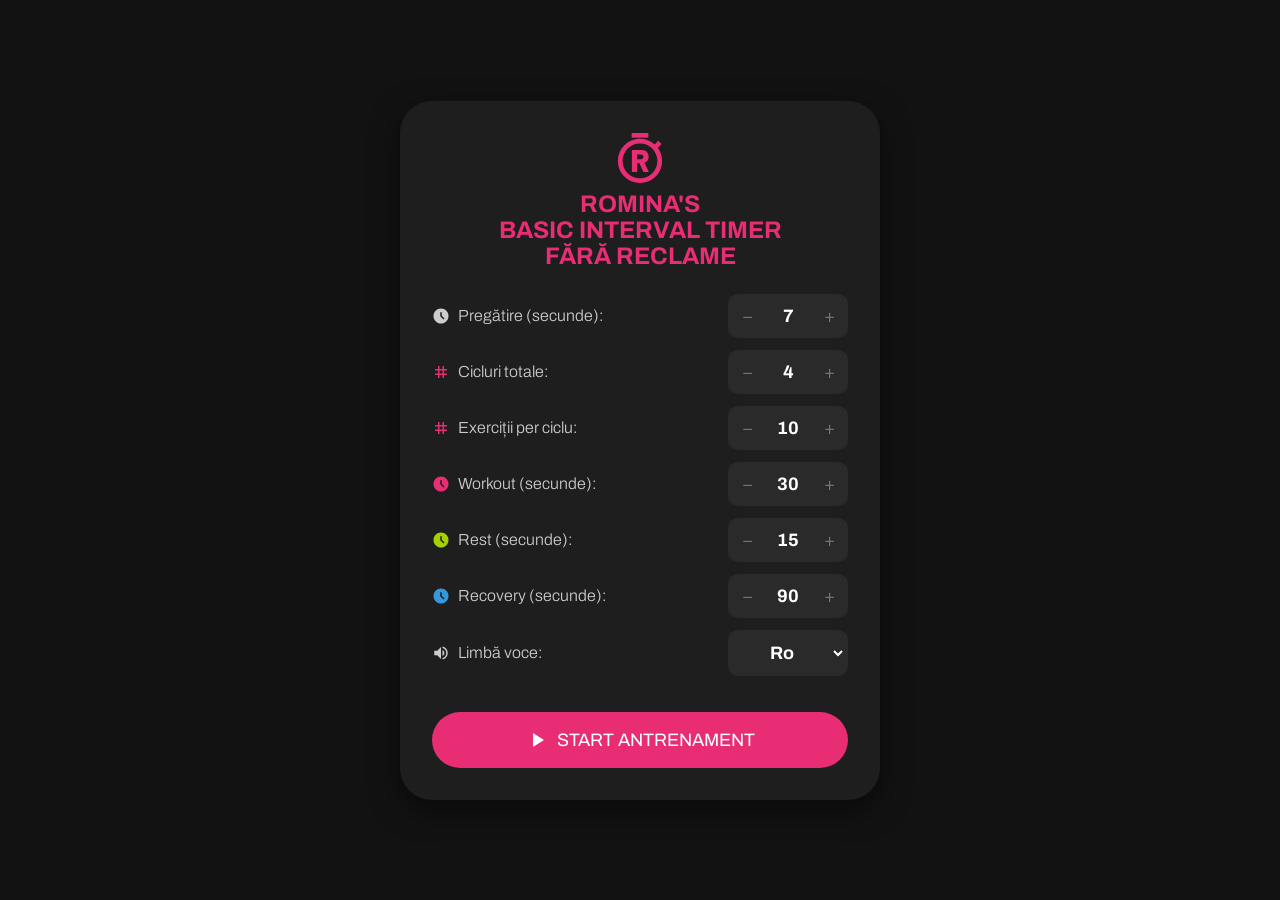
<file: index.html>
<!DOCTYPE html>
<html lang="ro">
<head>
    <meta charset="UTF-8">
    <meta name="viewport" content="width=device-width, initial-scale=1.0, maximum-scale=1.0, user-scalable=no, viewport-fit=cover">
    <title>Romina's Basic Interval Timer Fără Reclame</title>
    <!-- Permite rularea ca aplicație web pe iOS și Android -->
    <meta name="apple-mobile-web-app-capable" content="yes">
    <meta name="apple-mobile-web-app-status-bar-style" content="black-translucent">
	
	<meta property="og:title" content="Romina's Basic Interval Timer Fără Reclame">
	<meta property="og:description" content="Cronometru basic și fără reclame pentru cel mai așteptat antrenament al săptămânii.">
	<meta property="og:image" content="/icon.png">
	<meta property="og:url" content="https://iuliastefanica.github.io/romina-tabata">
	<meta property="og:type" content="website">

    <!-- Iconițe personalizate cu versiune pentru cache -->
    <link class="apple-touch-icon" href="icon.png?v=9">
    <link rel="icon" type="image/png" href="icon.png?v=9" sizes="192x192">
    
    <!-- Conectare Google Fonts pentru fonturile Bebas Neue și Archivo (weight 100, 300, 400, 700) -->
    <link rel="preconnect" href="https://fonts.googleapis.com">
    <link rel="preconnect" href="https://fonts.gstatic.com" crossorigin>
    <link href="https://fonts.googleapis.com/css2?family=Archivo:wght@100;300;400;700&family=Bebas+Neue&display=swap" rel="stylesheet">
    
    <link rel="stylesheet" href="style.css">
</head>
<body>

    <!-- Elemente Audio -->
    <audio id="audioBip" src="sunete/bip.mp3" preload="auto"></audio>
    <audio id="audioVocal" preload="auto"></audio>

	<!-- PAGINA DE SETĂRI -->
	<div id="page-settings">
		<div class="settings-title">
			<img src="tabata-romina-logo.svg" alt="Logo" style="width: 50px; max-width: 200px; margin-bottom: 8px;">
			<h1>ROMINA'S<br/>BASIC INTERVAL TIMER<br/>FĂRĂ RECLAME</h1>
		</div>	
		<div class="settings-content">	
			<!-- Pregătire (Ceas) -->
			<div class="setting-field setting-pregatire">
				<label>
					<svg class="setting-icon" viewBox="0 -960 960 960"><path d="m612-292 56-56-148-148v-184h-80v216l172 172ZM480-80q-83 0-156-31.5T197-197q-54-54-85.5-127T80-480q0-83 31.5-156T197-763q54-54 127-85.5T480-880q83 0 156 31.5T763-763q54 54 85.5 127T880-480q0 83-31.5 156T763-197q-54 54-127 85.5T480-80Z"/></svg>
					Pregătire (secunde):
				</label>
				<div class="input-stepper">
					<button type="button" class="btn-step btn-minus" onclick="stepValue('inputPregatire', -1)">−</button>
					<input type="text" id="inputPregatire" value="7" min="0" inputmode="numeric" pattern="[0-9]*">
					<button type="button" class="btn-step btn-plus" onclick="stepValue('inputPregatire', 1)">+</button>
				</div>
			</div>

			<!-- Cicluri Totale (Diez #) -->
			<div class="setting-field setting-cicluri">
				<label>
					<svg class="setting-icon" viewBox="0 0 24 24"><path d="M20 10V8h-4V4h-2v4h-4V4H8v4H4v2h4v4H4v2h4v4h2v-4h4v4h2v-4h4v-2h-4v-4h4zm-6 4h-4v-4h4v4z"/></svg>
					Cicluri totale:
				</label>
				<div class="input-stepper">
					<button type="button" class="btn-step btn-minus" onclick="stepValue('inputCicluri', -1)">−</button>
					<input type="text" id="inputCicluri" value="4" min="1" inputmode="numeric" pattern="[0-9]*">
					<button type="button" class="btn-step btn-plus" onclick="stepValue('inputCicluri', 1)">+</button>
				</div>
			</div>

			<!-- Exerciții per ciclu (Diez #) -->
			<div class="setting-field setting-seturi">
				<label>
					<svg class="setting-icon" viewBox="0 0 24 24"><path d="M20 10V8h-4V4h-2v4h-4V4H8v4H4v2h4v4H4v2h4v4h2v-4h4v4h2v-4h4v-2h-4v-4h4zm-6 4h-4v-4h4v4z"/></svg>
					Exerciții per ciclu:
				</label>
				<div class="input-stepper">
					<button type="button" class="btn-step btn-minus" onclick="stepValue('inputRunde', -1)">−</button>
					<input type="text" id="inputRunde" value="10" min="1" inputmode="numeric" pattern="[0-9]*">
					<button type="button" class="btn-step btn-plus" onclick="stepValue('inputRunde', 1)">+</button>
				</div>
			</div>

			<!-- Workout (Ceas) -->
			<div class="setting-field setting-workout">
				<label>
					<svg class="setting-icon" viewBox="0 -960 960 960"><path d="m612-292 56-56-148-148v-184h-80v216l172 172ZM480-80q-83 0-156-31.5T197-197q-54-54-85.5-127T80-480q0-83 31.5-156T197-763q54-54 127-85.5T480-880q83 0 156 31.5T763-763q54 54 85.5 127T880-480q0 83-31.5 156T763-197q-54 54-127 85.5T480-80Z"/></svg>
					Workout (secunde):
				</label>
				<div class="input-stepper">
					<button type="button" class="btn-step btn-minus" onclick="stepValue('inputWorkout', -1)">−</button>
					<input type="text" id="inputWorkout" value="30" min="1" inputmode="numeric" pattern="[0-9]*">
					<button type="button" class="btn-step btn-plus" onclick="stepValue('inputWorkout', 1)">+</button>
				</div>
			</div>

			<!-- Rest (Ceas) -->
			<div class="setting-field setting-rest">
				<label>
					<svg class="setting-icon" viewBox="0 -960 960 960"><path d="m612-292 56-56-148-148v-184h-80v216l172 172ZM480-80q-83 0-156-31.5T197-197q-54-54-85.5-127T80-480q0-83 31.5-156T197-763q54-54 127-85.5T480-880q83 0 156 31.5T763-763q54 54 85.5 127T880-480q0 83-31.5 156T763-197q-54 54-127 85.5T480-80Z"/></svg>
					Rest (secunde):
				</label>
				<div class="input-stepper">
					<button type="button" class="btn-step btn-minus" onclick="stepValue('inputRest', -1)">−</button>
					<input type="text" id="inputRest" value="15" min="0" inputmode="numeric" pattern="[0-9]*">
					<button type="button" class="btn-step btn-plus" onclick="stepValue('inputRest', 1)">+</button>
				</div>
			</div>

			<!-- Recovery (Ceas) -->
			<div class="setting-field setting-recovery">
				<label>
					<svg class="setting-icon" viewBox="0 -960 960 960"><path d="m612-292 56-56-148-148v-184h-80v216l172 172ZM480-80q-83 0-156-31.5T197-197q-54-54-85.5-127T80-480q0-83 31.5-156T197-763q54-54 127-85.5T480-880q83 0 156 31.5T763-763q54 54 85.5 127T880-480q0 83-31.5 156T763-197q-54 54-127 85.5T480-80Z"/></svg>
					Recovery (secunde):
				</label>
				<div class="input-stepper">
					<button type="button" class="btn-step btn-minus" onclick="stepValue('inputRecovery', -1)">−</button>
					<input type="text" id="inputRecovery" value="90" min="1" inputmode="numeric" pattern="[0-9]*">
					<button type="button" class="btn-step btn-plus" onclick="stepValue('inputRecovery', 1)">+</button>
				</div>
			</div>

			<!-- Voce -->
			<div class="setting-field setting-voce">
				<label>
					<svg class="setting-icon" viewBox="0 -960 960 960"><path d="M560-131v-82q90-26 145-100t55-168q0-94-55-168T560-749v-82q124 28 202 125.5T840-481q0 127-78 224.5T560-131ZM120-360v-240h160l200-200v640L280-360H120Zm440 40v-322q47 22 73.5 66t26.5 96q0 51-26.5 94.5T560-320Z"/></svg>
					Limbă voce:
				</label>
				<select id="selectVoce">
					<option value="romana">Ro</option>
					<option value="engleza">Eng</option>
				</select>
			</div>
		</div>

		<button id="btn-start" class="btn-start" onclick="comutaLaTimer(this.id)">
			<svg class="btn-icon" viewBox="0 0 24 24">
				<path d="M8 5v14l11-7z"/>
			</svg>
			<span>START ANTRENAMENT</span>
		</button>
	</div>

    <!-- PAGINA CU TIMERUL -->
    <div id="page-timer">
        <!-- Partea de Sus -->
        <div class="status-container">
            <div id="status">PREGĂTEȘTE-TE</div>
            <div id="sub-status">
				<svg viewBox="0 0 24 24"><path d="M6 19h4V5H6v14zm8-14v14h4V5h-4z"/></svg>
			</div>
        </div>
        
        <!-- Partea de Mijloc -->
        <div class="timer-container">
            <div id="timer">00:00</div>
        </div>
        
        <!-- Partea de Jos -->
        <div class="bottom-container">
            
            <!-- Layout pentru Statistici -->
            <div class="stats-row">
                <div class="stat-box">
                    <span class="stat-label">Ciclu</span>
                    <span id="stat-ciclu" class="stat-value">1/3</span>
                </div>
                <div class="stat-box">
                    <span class="stat-label">Exercițiu</span>
                    <span id="stat-exercitiu" class="stat-value">1/4</span>
                </div>
                <div class="stat-box">
                    <span class="stat-label">Timp rămas</span>
                    <span id="stat-total" class="stat-value">00:00</span>
                </div>
            </div>
            
            <div class="buttons-row">
				<button id="btn-pauza" class="btn-pause" onclick="toglePauza()">
					<svg class="btn-icon" viewBox="0 0 24 24" id="icon-pauza-stare"><path d="M6 19h4V5H6v14zm8-14v14h4V5h-4z"/></svg>
				</button>
				<button id="btn-back" class="btn-control" onclick="backStare()">
					<svg class="btn-icon" viewBox="0 0 24 24" style="transform: scaleX(-1);"><path d="M4 18l8.5-6L4 6v12zm9-12v12l8.5-6L13 6z"/></svg>
				</button>
				<button id="btn-skip" class="btn-control" onclick="skipStare()">
					<svg class="btn-icon" viewBox="0 0 24 24"><path d="M4 18l8.5-6L4 6v12zm9-12v12l8.5-6L13 6z"/></svg>
				</button>
				<button id="btn-stop" class="btn-stop" onclick="opresteSiRevino()">
					<svg class="btn-icon" viewBox="0 0 24 24" id="icon-stop-stare"><path d="M6 6h12v12H6z"/></svg>
				</button>
			</div>
        </div>
    </div>

    <script>
        let timerInterval;
        let setari = {};
        
        let stareCurentă = ""; 
        let timpRamas = 0;
        let cicluCurent = 1;
        let rundaCurenta = 1;
        let esteInPauza = false;
        let timpTotalRamas = 0;
        let antrenamentTerminat = false;
		let indexCurent = 0; // Pornește de la prima stare (index 0)

        let wakeLock = null;
		
		let limbaSelectata = "romana";
		
		let planAntrenament = [];

        const SVG_PLAY = "M8 5v14l11-7z";
        const SVG_PAUSE = "M6 19h4V5H6v14zm8-14v14h4V5h-4z";
        const SVG_STOP = "M6 6h12v12H6z";
        const SVG_SETTINGS = "M19.14 12.94c.04-.3.06-.61.06-.94 0-.32-.02-.64-.07-.94l2.03-1.58c.18-.14.23-.41.12-.61l-1.92-3.32c-.12-.22-.37-.29-.59-.22l-2.39.96c-.5-.38-1.03-.7-1.62-.94l-.36-2.54c-.04-.24-.24-.41-.48-.41h-3.84c-.24 0-.43.17-.47.41l-.36 2.54c-.59.24-1.13.57-1.62.94l-2.39-.96c-.22-.08-.47 0-.59.22L2.74 8.87c-.12.21-.08.47.12.61l2.03 1.58c-.05.3-.09.63-.09.94s.02.64.07.94l-2.03 1.58c-.18.14-.23.41-.12.61l1.92 3.32c.12.22.37.29.59.22l2.39-.96c.5.38 1.03.7 1.62.94l.36 2.54c.05.24.24.41.48.41h3.84c.24 0 .44-.17.47-.41l.36-2.54c.59-.24 1.13-.56 1.62-.94l2.39.96c.22.08.47 0 .59-.22l1.92-3.32c.12-.22.07-.47-.12-.61l-2.01-1.58zM12 15.6c-1.98 0-3.6-1.62-3.6-3.6s1.62-3.6 3.6-3.6 3.6 1.62 3.6 3.6-1.62 3.6-3.6 3.6z";
		const SVG_REPLAY = "M17.65 6.35C16.2 4.9 14.21 4 12 4c-4.42 0-7.99 3.58-7.99 8s3.57 8 7.99 8c3.73 0 6.84-2.55 7.73-6h-2.08c-.82 2.33-3.04 4-5.65 4-3.31 0-6-2.69-6-6s2.69-6 6-6c1.66 0 3.14.69 4.22 1.78L13 11h7V4l-2.35 2.35z";
		
		const texteTraduse = {
			romana: {
				PREPARE: "Pregătește-te",
				WORK: "Începem",
				REST: "Pauză",
				RECOVERY: "Repaus",
				FINISHED: "Bravo!"
			},
			engleza: {
				PREPARE: "Get ready",
				WORK: "Exercise",
				REST: "Rest",
				RECOVERY: "Recovery",
				FINISHED: "Good job!"
			}
		};
		
		const durate = { 
				"WORK": setari.workout, 
				"REST": setari.rest, 
				"RECOVERY": setari.recovery, 
				"PREPARE": setari.pregatire 
		};
		
		const STORAGE_KEY = "romina_tabata_settings";
		
		// Context Audio Web Nativ
		let audioCtx = null;
		
		function initAudioContext() {
			if (!audioCtx) {
				const AudioContext = window.AudioContext || window.webkitAudioContext;
				if (AudioContext) {
					audioCtx = new AudioContext();
				}
			}
			if (audioCtx && audioCtx.state === 'suspended') {
				audioCtx.resume();
			}
		}

		// Funcție care generează un bip perfect ritmic
		function redaBipNativ() {
			initAudioContext();
			if (!audioCtx) return;

			const osc = audioCtx.createOscillator();
			const gain = audioCtx.createGain();

			// Undă sinusoidală curată (specifică bipului digital clasic)
			osc.type = 'sine';
			
			// Frecvența de 1020 Hz reproduce tonul exact al cronometrelor digitale
			osc.frequency.setValueAtTime(1700, audioCtx.currentTime);

			// Volumul și oprirea bruscă (70 milisecunde durată)
			gain.gain.setValueAtTime(1, audioCtx.currentTime);
			gain.gain.setValueAtTime(1, audioCtx.currentTime + 0.065);
			gain.gain.linearRampToValueAtTime(0.001, audioCtx.currentTime + 0.07);

			osc.connect(gain);
			gain.connect(audioCtx.destination);

			osc.start(audioCtx.currentTime);
			osc.stop(audioCtx.currentTime + 0.15);
		}
		
		// -------------------------------------------------------------
		// FUNCȚII LOCALSTORAGE (SALVARE ȘI ÎNCĂRCARE SETĂRI)
		// -------------------------------------------------------------
		function salveazaSetarile() {
			const dateSalvate = {
				pregatire: document.getElementById("inputPregatire")?.value || "7",
				cicluri: document.getElementById("inputCicluri")?.value || "4",
				runde: document.getElementById("inputRunde")?.value || "10",
				workout: document.getElementById("inputWorkout")?.value || "30",
				rest: document.getElementById("inputRest")?.value || "15",
				recovery: document.getElementById("inputRecovery")?.value || "90",
				voce: document.getElementById("selectVoce")?.value || "romana"
			};

			localStorage.setItem(STORAGE_KEY, JSON.stringify(dateSalvate));
		}

		function incarcaSetarile() {
			const setariSalvate = localStorage.getItem(STORAGE_KEY);
			if (!setariSalvate) return;

			try {
				const date = JSON.parse(setariSalvate);

				if (date.pregatire !== undefined) document.getElementById("inputPregatire").value = date.pregatire;
				if (date.cicluri !== undefined) document.getElementById("inputCicluri").value = date.cicluri;
				if (date.runde !== undefined) document.getElementById("inputRunde").value = date.runde;
				if (date.workout !== undefined) document.getElementById("inputWorkout").value = date.workout;
				if (date.rest !== undefined) document.getElementById("inputRest").value = date.rest;
				if (date.recovery !== undefined) document.getElementById("inputRecovery").value = date.recovery;
				if (date.voce !== undefined) document.getElementById("selectVoce").value = date.voce;
			} catch (e) {
				console.error("Eroare la încărcarea setărilor din localStorage:", e);
			}
		}

		// Încărcăm setările imediat ce s-a încărcat structura DOM
		document.addEventListener("DOMContentLoaded", () => {
			incarcaSetarile();

			// Salvează când se schimbă limba vocii
			const selectVoce = document.getElementById("selectVoce");
			if (selectVoce) {
				selectVoce.addEventListener("change", salveazaSetarile);
			}
		});
		
		
		// Funcția apelată la apăsarea butoanelor + sau -
		function stepValue(idInput, pas) {
			const input = document.getElementById(idInput);
			if (!input) return;

			const minAdmis = parseInt(input.getAttribute("min")) || 0;
			let valoareCurenta = parseInt(input.value) || 0;

			valoareCurenta += pas;

			// Blocăm scăderea sub limita minimă (0 sau 1)
			if (valoareCurenta < minAdmis) {
				valoareCurenta = minAdmis;
			}

			input.value = valoareCurenta;
			
			// Scoatem alte opțiuni active și o activăm doar pe aceasta
			document.querySelectorAll(".input-stepper input").forEach(i => i.classList.remove("is-active"));
			input.classList.add("is-active");
			
			// Salvează noile setări
			salveazaSetarile();
		}
		
		// Dacă utilizatorul dă click în afara câmpurilor, stinge chenarul
		document.addEventListener("click", (e) => {
			if (!e.target.closest(".input-stepper")) {
				document.querySelectorAll(".input-stepper input").forEach(i => i.classList.remove("is-active"));
			}
		});

		// Protecție suplimentară pentru tastare manuală
		document.querySelectorAll(".input-stepper input").forEach(input => {
			
			// Elimină caracterele nedorite (ex: - , . e) în timp ce tastezi
			input.addEventListener("input", (e) => {
				e.target.value = e.target.value.replace(/[^0-9]/g, '');
				salveazaSetarile();
			});

			// La părăsirea câmpului, dacă e gol sau mai mic decât minimul, resetează la minim
			input.addEventListener("blur", () => {
				const minAdmis = parseInt(input.getAttribute("min")) || 0;
				let val = parseInt(input.value);

				if (isNaN(val) || val < minAdmis) {
					input.value = minAdmis;
				}
			});
			
			input.addEventListener("blur", () => {
				input.classList.remove("is-active");
				salveazaSetarile();
			});
			
			// Când dai click direct în orice câmp pentru a-l edita:
			input.addEventListener("focus", () => {
				// Scoatem clasa .is-active de pe orice alt câmp
				document.querySelectorAll(".input-stepper input").forEach(i => i.classList.remove("is-active"));
				// Adăugăm clasa pe câmpul curent focalizat
				input.classList.add("is-active");
			});
		});
		
		function genereazaPlanAntrenament() {			
			// Calculăm durata totală pentru a porni de la ea în jos
			let timpTotalRamas = calculeazaTimpTotalInitial();
			if (planAntrenament) {
				planAntrenament.length = 0;
			}
			// 1. PREPARE
			if (setari.pregatire > 0) {
				planAntrenament.push({ stare: "PREPARE", runda: 1, ciclu: 1, durata: setari.pregatire, startTime: timpTotalRamas });
				timpTotalRamas -= setari.pregatire;
			}

			for (let c = 1; c <= setari.cicluri; c++) {
				for (let r = 1; r <= setari.runde; r++) {
					
					// 2. WORK
					planAntrenament.push({ stare: "WORK", runda: r, ciclu: c, durata: setari.workout, startTime: timpTotalRamas });
					timpTotalRamas -= setari.workout;

					// 3. REST (dacă nu e ultima rundă din ultimul ciclu)
					if (setari.rest > 0 && !(r === setari.runde && c === setari.cicluri)) {
						planAntrenament.push({ stare: "REST", runda: r, ciclu: c, durata: setari.rest, startTime: timpTotalRamas });
						timpTotalRamas -= setari.rest;
					}
				}

				// 4. RECOVERY (între cicluri)
				if (c < setari.cicluri) {
					planAntrenament.push({ stare: "RECOVERY", runda: setari.runde, ciclu: c, durata: setari.recovery, startTime: timpTotalRamas });
					timpTotalRamas -= setari.recovery;
				}
			}
		}
		
		function actualizeazaStareCurenta() {
			// Aplică acele valori variabilelor tale globale
			// Acestea sunt variabilele pe care le citește cronometrul și interfața ta
			stareCurentă = planAntrenament[indexCurent].stare;
			rundaCurenta = planAntrenament[indexCurent].runda;
			cicluCurent = planAntrenament[indexCurent].ciclu;
			timpTotalRamas = planAntrenament[indexCurent].startTime;
			
			document.body.setAttribute("data-state", stareCurentă);
			
			const state = document.body.getAttribute("data-state");
			
		}
		
		function backStare() {
			// Verificăm dacă nu suntem deja la prima stare (index 0)
			if (indexCurent > 0) {
				// 1. Scădem indexul pentru a ne întoarce la starea anterioară
				indexCurent--;
			} else {
				indexCurent = 0;
			}
			// 2. Sincronizăm toate variabilele globale cu noua stare din istoric
			actualizeazaStareCurenta();
			
			// 3. Pornim cronometrul la noua stare
			pornesteStare(planAntrenament[indexCurent].stare, planAntrenament[indexCurent].durata);
		}

		function skipStare() {
			timpRamas = 1;
			schimbaStarea();
		}
		

        function redaSunetVocal(fisierNume) {
			// Preluăm limba selectată
			limbaSelectata = document.getElementById("selectVoce").value;
			const audio = document.getElementById("audioVocal");
			
			// Construim calea: sunete/romana/nume.mp3 sau sunete/engleza/nume.mp3
			audio.src = `sunete/${limbaSelectata}/${fisierNume}`;
			audio.play();
		}

        function ajusteazaInaltimeEcran() {
            const inaltimeFereastra = window.innerHeight;
            const timerPage = document.getElementById("page-timer");
            if(timerPage) {
                timerPage.style.height = `${inaltimeFereastra}px`;
            }
        }
        window.addEventListener('resize', ajusteazaInaltimeEcran);
        window.addEventListener('orientationchange', ajusteazaInaltimeEcran);

        async function activeazaWakeLock() {
            try {
                if ('wakeLock' in navigator) {
                    wakeLock = await navigator.wakeLock.request('screen');
                }
            } catch (err) {
                console.log(`Eroare Wake Lock: ${err.message}`);
            }
        }

        function dezactiveazaWakeLock() {
            if (wakeLock !== null) {
                wakeLock.release();
                wakeLock = null;
            }
        }

		function calculeazaTimpTotalInitial() {
			let total = setari.pregatire;
			for (let c = 1; c <= setari.cicluri; c++) {
				for (let r = 1; r <= setari.runde; r++) {
					total += setari.workout;
					// Adăugăm REST după fiecare rundă
					total += setari.rest;
				}
				// După ce am adăugat REST la toate rundele, 
				// adăugăm RECOVERY doar dacă nu este ultimul ciclu
				if (c < setari.cicluri) {
					total += setari.recovery;
				}
			}
			// Deoarece am adăugat un REST în plus la finalul ultimului ciclu, îl scădem:
			total -= setari.rest;
			
			return total;
		}

        function comutaLaTimer(idButon) {
			//deblocheazaAudioiOS();
            // Deblocăm și inițializăm Web Audio API pentru iOS
			initAudioContext();

			ajusteazaInaltimeEcran();
            activeazaWakeLock();
			
			if (idButon === "btn-start" || idButon === "btn-stop") {
				
					setari = {
						pregatire: parseInt(document.getElementById("inputPregatire").value) || 0,
						cicluri: parseInt(document.getElementById("inputCicluri").value) || 1,
						runde: parseInt(document.getElementById("inputRunde").value) || 1,
						workout: parseInt(document.getElementById("inputWorkout").value) || 1,
						rest: parseInt(document.getElementById("inputRest").value) || 0,
						recovery: parseInt(document.getElementById("inputRecovery").value) || 1
					};

					timpTotalRamas = calculeazaTimpTotalInitial();
					planAntrenament.length = 0;
					genereazaPlanAntrenament();
			} 
			
			indexCurent = 0;
			actualizeazaStareCurenta();
			
			// Activam butoanele de skip si back
			document.getElementById("btn-skip").disabled = false;
			document.getElementById("btn-back").disabled = false;
			document.body.classList.remove("in-pauza");
			
            document.getElementById("page-settings").style.display = "none";
            document.getElementById("page-timer").style.display = "flex";

            antrenamentTerminat = false;
            const btnPauza = document.getElementById("btn-pauza");
            const btnStop = document.getElementById("btn-stop");
            
            btnPauza.setAttribute("onclick", "toglePauza()");
            btnStop.setAttribute("onclick", "opresteSiRevino()");
			
			document.getElementById("btn-skip").style.display = "flex";
			document.getElementById("btn-back").style.display = "flex";

            esteInPauza = false;
            
            document.getElementById("icon-pauza-stare").querySelector("path").setAttribute("d", SVG_PAUSE);
            btnPauza.style.background = "var(--color-butoane)";
            btnPauza.style.color = "white";
            
            document.getElementById("icon-stop-stare").querySelector("path").setAttribute("d", SVG_STOP);
            btnStop.style.background = "var(--color-butoane)";
            btnStop.style.color = "white";

            document.getElementById("sub-status").style.visibility = "hidden";

			stareCurenta = planAntrenament[indexCurent];
			pornesteStare(stareCurenta.stare, stareCurenta.durata);
			
			document.getElementById("sub-status").style.visibility = "hidden";
			document.getElementById("sub-status").classList.remove("blink-icon");
			
			document.getElementById("page-timer").style.background = "";

            if(timerInterval) clearInterval(timerInterval);
            timerInterval = setInterval(ruleazaCronometru, 1000);
        }

		function actualizeazaTextStare(stare) {
			const limba = document.getElementById("selectVoce").value;
			const elementTitlu = document.getElementById("titluStare"); // Asigură-te că acesta este ID-ul corect
			
			// Verificăm dacă starea există în obiectul de traduceri
			if (texteTraduse[limba][stare]) {
				elementTitlu.innerText = texteTraduse[limba][stare];
			}
		}

        function toglePauza() {
			if (antrenamentTerminat) return;

			esteInPauza = !esteInPauza; 
			const btnPauza = document.getElementById("btn-pauza");
			const btnSkip = document.getElementById("btn-skip");
			const btnBack = document.getElementById("btn-back");
			const subStatusEl = document.getElementById("sub-status");
			const statusEl = document.getElementById("status");
			const iconPath = document.getElementById("icon-pauza-stare").querySelector("path");
			const limba = document.getElementById("selectVoce").value;
			
			if (esteInPauza) {
				//dezactiveazaWakeLock();
				iconPath.setAttribute("d", SVG_PLAY);
				document.body.classList.add("in-pauza");
				
				if (stareCurentă === "WORK") {
					btnPauza.style.background = "#e82d74"; 
					btnPauza.style.color = "#ffffff";      
				} else if (stareCurentă === "REST") {
					btnPauza.style.background = "#a6d100"; 
					btnPauza.style.color = "#000000";      
				} else if (stareCurentă === "RECOVERY") {
					btnPauza.style.background = "#3598db"; 
					btnPauza.style.color = "#ffffff";      
				} else if (stareCurentă === "PREPARE") {
					btnPauza.style.background = "#ffffff"; 
					btnPauza.style.color = "#000000";      
				}
				
				//btnPauza.style.background = "var(--current-color)"; 
				//btnPauza.style.color = "var(--current-text-color)";   
				
				// Dezctivăm butoanele
				btnSkip.disabled = true;
				btnBack.disabled = true;
		
				// Afișăm SVG-ul de sus și îi dăm clasa de clipocire
				subStatusEl.style.visibility = "visible";
				subStatusEl.classList.add("blink-icon");
			} else {
				//activeazaWakeLock();
				iconPath.setAttribute("d", SVG_PAUSE);
				document.body.classList.remove("in-pauza");
				
				btnPauza.style.background = "var(--color-butoane)"; 
				btnPauza.style.color = "white"; 
				
				// Ascundem SVG-ul și oprim animația
				subStatusEl.style.visibility = "hidden";
				subStatusEl.classList.remove("blink-icon");
				
				// Reactivăm butoanele
				btnSkip.disabled = false;
				btnBack.disabled = false;


				if (stareCurentă === "PREPARE") {
					statusEl.innerText = texteTraduse[limba].PREPARE;
					statusEl.style.color = "var(--color-prepare)";
				}
				if (stareCurentă === "WORK") {
					statusEl.innerText = texteTraduse[limba].WORK;
					statusEl.style.color = "var(--color-work)";
				}
				if (stareCurentă === "REST") {
					statusEl.innerText = texteTraduse[limba].REST;
					statusEl.style.color = "var(--color-rest)";
				}
				if (stareCurentă === "RECOVERY") {
					statusEl.innerText = texteTraduse[limba].RECOVERY;
					statusEl.style.color = "var(--color-recovery)";
				}
			}
		}

        function opresteSiRevino() {
            clearInterval(timerInterval);
            dezactiveazaWakeLock();
            document.getElementById("sub-status").style.visibility = "hidden";
            document.getElementById("page-timer").style.display = "none";
            document.getElementById("page-settings").style.display = "flex";
            document.body.style.background = "#121212";
        }

        function pornesteStare(stare, timp) {
            stareCurentă = stare;
            timpRamas = timp;
            
			const limba = document.getElementById("selectVoce").value;
            const statusEl = document.getElementById("status");
            const timerEl = document.getElementById("timer");
            const bodyEl = document.body;

            if (!esteInPauza) {
                if (stare === "PREPARE") {
                    statusEl.innerText = texteTraduse[limba].PREPARE;
                    statusEl.style.color = "var(--color-prepare)";
                    timerEl.style.color = "var(--color-prepare)";
                    bodyEl.style.background = "#121212";
                    redaSunetVocal("getready.mp3");
                } else if (stare === "WORK") {
                    statusEl.innerText = texteTraduse[limba].WORK;
                    statusEl.style.color = "var(--color-work)";
                    timerEl.style.color = "var(--color-work)";
                    bodyEl.style.background = "#121212";
                    redaSunetVocal("exercise.mp3");
                } else if (stare === "REST") {
                    statusEl.innerText = texteTraduse[limba].REST;
                    statusEl.style.color = "var(--color-rest)";
                    timerEl.style.color = "var(--color-rest)";
                    bodyEl.style.background = "#131610";
                    redaSunetVocal("rest.mp3");
                } else if (stare === "RECOVERY") {
                    statusEl.innerText = texteTraduse[limba].RECOVERY;
                    statusEl.style.color = "var(--color-recovery)";
                    timerEl.style.color = "var(--color-recovery)";
                    bodyEl.style.background = "#101316";
                    redaSunetVocal("recovery.mp3");
                }
            }

            actualizeazaInterfata();
        }

		function deblocheazaAudioiOS() {
		    const audioBip = document.getElementById("audioBip");
		    
		    // Play scurt silențios/silent reset pentru deblocare pe iOS
		    audioBip.play().then(() => {
		        audioBip.pause();
		        audioBip.currentTime = 0;
		    }).catch(err => {
		        console.log("Așteptare deblocare audio iOS:", err);
		    });
		}

        function ruleazaCronometru() {
            if (esteInPauza) return; 

            if (timpTotalRamas > 0) {
                timpTotalRamas--;
            }

            if (timpRamas > 1) {
                timpRamas--;
                actualizeazaInterfata();
                
                if (timpRamas <= 3) {
                    //const audio = document.getElementById("audioBip");
                    //audio.currentTime = 0;
					//audio.play().catch(e => console.log("Eroare redare bip:", e));
					redaBipNativ();
                }
            } else {
                schimbaStarea();
            }
        }

		function schimbaStarea() {
			if (indexCurent >= 0) {
				if (indexCurent == planAntrenament.length - 1) {
					terminaAntrenament();
				} else {
					indexCurent++;
					actualizeazaStareCurenta();
					pornesteStare(planAntrenament[indexCurent].stare, planAntrenament[indexCurent].durata);
				}
			}
		}

        function actualizeazaInterfata() {
            let minute = Math.floor(timpRamas / 60);
            let secunde = timpRamas % 60;
            let formatMinute = minute < 10 ? "0" + minute : minute;
            let formatSecunde = secunde < 10 ? "0" + secunde : secunde;
            document.getElementById("timer").innerText = `${formatMinute}:${formatSecunde}`;
            
            let tMinute = Math.floor(timpTotalRamas / 60);
            let tSecunde = timpTotalRamas % 60;
            let formatTMinute = tMinute < 10 ? "0" + tMinute : tMinute;
            let formatTSecunde = tSecunde < 10 ? "0" + tSecunde : tSecunde;
            document.getElementById("stat-total").innerText = `${formatTMinute}:${formatTSecunde}`;

            document.getElementById("stat-ciclu").innerText = `${cicluCurent}/${setari.cicluri}`;
            document.getElementById("stat-exercitiu").innerText = `${rundaCurenta}/${setari.runde}`;
        }

        function terminaAntrenament() {
            clearInterval(timerInterval);
            dezactiveazaWakeLock();
			const limba = document.getElementById("selectVoce").value;
            
            redaSunetVocal("bravo.mp3");

            antrenamentTerminat = true;
            timpTotalRamas = 0;
			timpRamas = 0;
            document.getElementById("stat-total").innerText = "00:00";
            
			document.getElementById("status").innerText = texteTraduse[limba].FINISHED;
            document.getElementById("status").style.color = "#ffffff";
            document.getElementById("sub-status").style.visibility = "hidden";
            
            document.getElementById("timer").innerText = "00:00";
            document.getElementById("timer").style.color = "#ffffff";
            document.body.style.background = "#121212";

            const btnPauza = document.getElementById("btn-pauza");
            const btnStop = document.getElementById("btn-stop");

            //document.getElementById("text-pauza").innerText = "RESTART";
            document.getElementById("icon-pauza-stare").querySelector("path").setAttribute("d", SVG_REPLAY);
            btnPauza.setAttribute("onclick", "comutaLaTimer('btn-pauza')");
            btnPauza.style.background = "var(--color-work)"; 
            btnPauza.style.color = "#ffffff";

            //document.getElementById("text-stop").innerText = "SETĂRI";
            document.getElementById("icon-stop-stare").querySelector("path").setAttribute("d", SVG_SETTINGS);
            btnStop.setAttribute("onclick", "opresteSiRevino()");
            btnStop.style.background = "var(--color-butoane)";
            btnStop.style.color = "#ffffff";
			
			document.getElementById("btn-skip").style.display = "none";
			document.getElementById("btn-back").style.display = "none";
			
			document.getElementById("page-timer").style.background = "#121212";
        }

        document.addEventListener('visibilitychange', async () => {
            if (wakeLock !== null && document.visibilityState === 'visible' && !esteInPauza && stareCurentă !== "") {
                await activeazaWakeLock();
            }
        });
    </script>
</body>
</html>
</file>
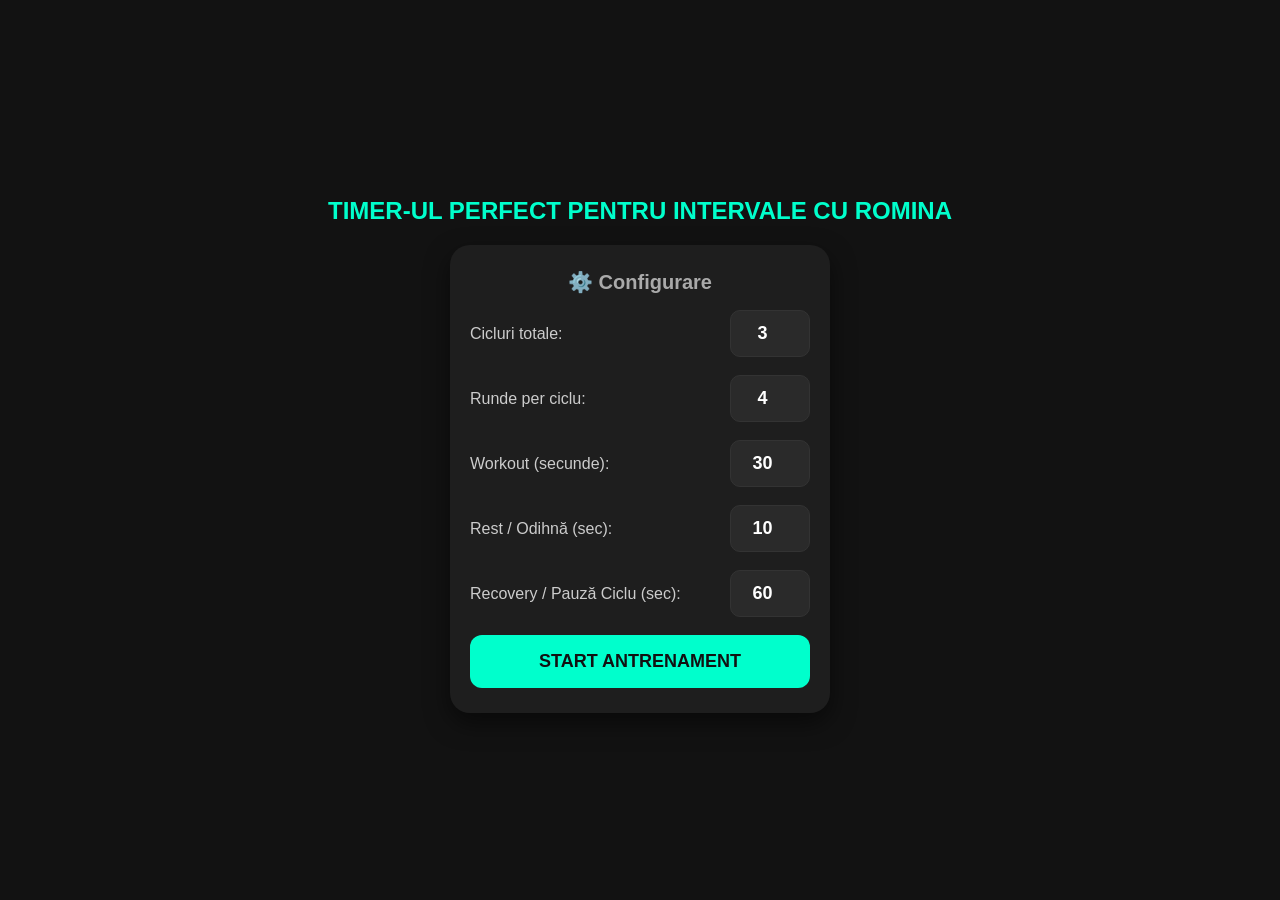
<file: timer-romina.html>
<!DOCTYPE html>
<html lang="ro">
<head>
    <meta charset="UTF-8">
    <meta name="viewport" content="width=device-width, initial-scale=1.0, maximum-scale=1.0, user-scalable=no">
    <title>Timer-ul Perfect pentru Intervale cu Romina</title>
    <!-- Permite rularea ca aplicație web pe iOS și Android -->
    <meta name="apple-mobile-web-app-capable" content="yes">
    <meta name="apple-mobile-web-app-status-bar-style" content="black-translucent">
    <style>
        /* Resetări pentru ecrane tactile */
        * {
            box-sizing: border-box;
            -webkit-tap-highlight-color: transparent; /* Scoate chenarul albastru la atingere pe mobil */
            touch-action: manipulation; /* Îmbunătățește răspunsul la click pe mobil */
        }

        body { 
            text-align: center; 
            font-family: -apple-system, BlinkMacSystemFont, 'Segoe UI', Roboto, Helvetica, Arial, sans-serif; 
            background: #121212; 
            color: white; 
            padding: 15px; 
            margin: 0;
            display: flex;
            flex-direction: column;
            justify-content: center;
            min-height: 100vh;
        }

        h1 { 
            color: #00ffcc; 
            font-size: 24px; 
            margin-top: 10px;
            margin-bottom: 20px; 
            text-transform: uppercase;
        }

        .page {
            background: #1e1e1e; 
            padding: 25px 20px; 
            border-radius: 20px; 
            width: 100%;
            max-width: 380px; 
            margin: 0 auto; 
            box-shadow: 0 10px 25px rgba(0,0,0,0.5);
            transition: border 0.3s ease;
        }

        #page-timer { display: none; }

        /* Pagina de Setări */
        .setting-field { 
            margin-bottom: 18px; 
            display: flex; 
            justify-content: space-between; 
            align-items: center; 
        }
        .setting-field label { font-size: 16px; color: #ccc; text-align: left; padding-right: 10px; }
        .setting-field input { 
            width: 80px; 
            padding: 12px 5px; /* Input-uri mai mari, mai ușor de selectat */
            text-align: center; 
            font-size: 18px; 
            border-radius: 10px; 
            border: 1px solid #333; 
            background: #2a2a2a; 
            color: white; 
            font-weight: bold;
        }

        /* Pagina cu Timerul */
        #status { 
            font-size: 26px; 
            font-weight: bold; 
            text-transform: uppercase; 
            margin-bottom: 15px; 
            letter-spacing: 1px;
        }
        #timer { 
            font-size: 85px; 
            font-weight: bold; 
            color: #00ffcc; 
            margin: 15px 0;
            font-family: monospace;
            line-height: 1;
        }
        #info { 
            font-size: 18px; 
            color: #aaa; 
            margin-bottom: 25px;
        }

        .buttons-row {
            display: flex;
            gap: 12px;
        }

        /* Butoane optimizate pentru degete pe mobil */
        button { 
            font-size: 18px; 
            padding: 16px; 
            cursor: pointer; 
            border: none; 
            border-radius: 12px; 
            font-weight: bold; 
            transition: transform 0.1s ease, background 0.2s;
        }
        
        button:active {
            transform: scale(0.97); /* Efect vizual la apăsare pe ecran tactil */
        }

        .btn-start { background: #00ffcc; color: #111; width: 100%; }
        .btn-pause { background: #ffbb00; color: #111; flex: 1; }
        .btn-stop { background: #ff4444; color: white; flex: 1; }
    </style>
</head>
<body>

    <h1>TIMER-UL PERFECT PENTRU INTERVALE CU ROMINA</h1>

    <div id="page-settings" class="page">
        <h2 style="margin-top:0; font-size: 20px; color: #aaa;">⚙️ Configurare</h2>
        
        <div class="setting-field">
            <label>Cicluri totale:</label>
            <input type="number" id="inputCicluri" value="3" min="1" inputmode="numeric">
        </div>
        <div class="setting-field">
            <label>Runde per ciclu:</label>
            <input type="number" id="inputRunde" value="4" min="1" inputmode="numeric">
        </div>
        <div class="setting-field">
            <label>Workout (secunde):</label>
            <input type="number" id="inputWorkout" value="30" min="5" inputmode="numeric">
        </div>
        <div class="setting-field">
            <label>Rest / Odihnă (sec):</label>
            <input type="number" id="inputRest" value="10" min="0" inputmode="numeric">
        </div>
        <div class="setting-field">
            <label>Recovery / Pauză Ciclu (sec):</label>
            <input type="number" id="inputRecovery" value="60" min="0" inputmode="numeric">
        </div>

        <button class="btn-start" onclick="comutaLaTimer()">START ANTRENAMENT</button>
    </div>

    <div id="page-timer" class="page">
        <div id="status">Pregătește-te</div>
        <div id="timer">00</div>
        <div id="info">Ciclu: 1/3 | Rundă: 1/4</div>
        
        <div class="buttons-row">
            <button id="btn-pauza" class="btn-pause" onclick="toglePauza()">PAUZĂ</button>
            <button class="btn-stop" onclick="opresteSiRevino()">STOP</button>
        </div>
    </div>

    <script>
        let timerInterval;
        let setari = {};
        
        let stareCurentă = ""; 
        let timpRamas = 0;
        let cicluCurent = 1;
        let rundaCurenta = 1;
        let esteInPauza = false;

        let audioCtx = null;
        let wakeLock = null; // Menține ecranul aprins

        // Funcție care cere sistemului de operare să NU stingă ecranul
        async function activeazaWakeLock() {
            try {
                if ('wakeLock' in navigator) {
                    wakeLock = await navigator.wakeLock.request('screen');
                }
            } catch (err) {
                console.log(`Eroare Wake Lock: ${err.message}`);
            }
        }

        // Eliberează blocarea ecranului când timerul este oprit
        function dezactiveazaWakeLock() {
            if (wakeLock !== null) {
                wakeLock.release();
                wakeLock = null;
            }
        }

        function redaSunet(frecventa = 600, durata = 0.1) {
            try {
                if (!audioCtx) {
                    audioCtx = new (window.AudioContext || window.webkitAudioContext)();
                }
                if (audioCtx.state === 'suspended') {
                    audioCtx.resume();
                }

                let oscillator = audioCtx.createOscillator();
                let gainNode = audioCtx.createGain();

                oscillator.type = 'sine';
                oscillator.frequency.value = frecventa;
                
                gainNode.gain.setValueAtTime(0.2, audioCtx.currentTime); 
                gainNode.gain.exponentialRampToValueAtTime(0.00001, audioCtx.currentTime + durata);

                oscillator.connect(gainNode);
                gainNode.connect(audioCtx.destination);

                oscillator.start();
                oscillator.stop(audioCtx.currentTime + durata);
            } catch (e) {
                console.log("Sunetul nu a putut fi redat: ", e);
            }
        }

        function comutaLaTimer() {
            // Activăm protecția ecranului aprins
            activeazaWakeLock();

            setari = {
                cicluri: parseInt(document.getElementById("inputCicluri").value),
                runde: parseInt(document.getElementById("inputRunde").value),
                workout: parseInt(document.getElementById("inputWorkout").value),
                rest: parseInt(document.getElementById("inputRest").value),
                recovery: parseInt(document.getElementById("inputRecovery").value)
            };

            document.getElementById("page-settings").style.display = "none";
            document.getElementById("page-timer").style.display = "block";

            esteInPauza = false;
            document.getElementById("btn-pauza").innerText = "PAUZĂ";
            document.getElementById("btn-pauza").style.background = "#ffbb00";

            cicluCurent = 1;
            rundaCurenta = 1;

            pornesteStare("WORK", setari.workout);
            timerInterval = setInterval(ruleazaCronometru, 1000);
        }

        function toglePauza() {
            esteInPauza = !esteInPauza; 
            const btnPauza = document.getElementById("btn-pauza");
            
            if (esteInPauza) {
                dezactiveazaWakeLock(); // În pauză ecranul se poate stinge normal
                btnPauza.innerText = "REIA";
                btnPauza.style.background = "#00ffcc"; 
                document.getElementById("status").innerText = "⏸️ PAUZĂ";
            } else {
                activeazaWakeLock(); // Reluăm protecția ecranului
                btnPauza.innerText = "PAUZĂ";
                btnPauza.style.background = "#ffbb00";
                if (stareCurentă === "WORK") document.getElementById("status").innerText = "💪 LUCRU!";
                if (stareCurentă === "REST") document.getElementById("status").innerText = "🛑 ODIHNĂ";
                if (stareCurentă === "RECOVERY") document.getElementById("status").innerText = "🥤 RECOVERY CICLU";
            }
        }

        function opresteSiRevino() {
            clearInterval(timerInterval);
            dezactiveazaWakeLock();
            document.getElementById("page-timer").style.display = "none";
            document.getElementById("page-settings").style.display = "block";
        }

        function pornesteStare(stare, timp) {
            stareCurentă = stare;
            timpRamas = timp;
            
            const statusEl = document.getElementById("status");
            const timerEl = document.getElementById("timer");
            const pageEl = document.getElementById("page-timer");

            if (!esteInPauza) {
                if (stare === "WORK") {
                    statusEl.innerText = "💪 LUCRU!";
                    timerEl.style.color = "#00ffcc";
                    pageEl.style.border = "3px solid #00ffcc";
                } else if (stare === "REST") {
                    statusEl.innerText = "🛑 ODIHNĂ";
                    timerEl.style.color = "#ffbb00";
                    pageEl.style.border = "3px solid #ffbb00";
                } else if (stare === "RECOVERY") {
                    statusEl.innerText = "🥤 RECOVERY CICLU";
                    timerEl.style.color = "#ff4444";
                    pageEl.style.border = "3px solid #ff4444";
                }
            }

            actualizeazaInterfata();
        }

        function ruleazaCronometru() {
            if (esteInPauza) return; 

            if (timpRamas > 0) {
                timpRamas--;
                actualizeazaInterfata();
                
                if (timpRamas <= 5 && timpRamas > 0) {
                    redaSunet(600, 0.15);
                }
            } else {
                redaSunet(800, 0.4); 
                schimbaStarea();
            }
        }

        function schimbaStarea() {
            if (stareCurentă === "WORK") {
                if (rundaCurenta < setari.runde) {
                    pornesteStare("REST", setari.rest);
                } else {
                    if (cicluCurent < setari.cicluri) {
                        pornesteStare("RECOVERY", setari.recovery);
                    } else {
                        terminaAntrenament();
                    }
                }
            } 
            else if (stareCurentă === "REST") {
                rundaCurenta++;
                pornesteStare("WORK", setari.workout);
            } 
            else if (stareCurentă === "RECOVERY") {
                cicluCurent++;
                rundaCurenta = 1;
                pornesteStare("WORK", setari.workout);
            }
        }

        function actualizeazaInterfata() {
            document.getElementById("timer").innerText = timpRamas < 10 ? "0" + timpRamas : timpRamas;
            document.getElementById("info").innerText = `Ciclu: ${cicluCurent}/${setari.cicluri} | Rundă: ${rundaCurenta}/${setari.runde}`;
        }

        function terminaAntrenament() {
            clearInterval(timerInterval);
            dezactiveazaWakeLock();
            redaSunet(1000, 0.8);
            document.getElementById("status").innerText = "🎉 CONFETI! GATA!";
            document.getElementById("timer").innerText = "00";
            document.getElementById("timer").style.color = "#ffffff";
            document.getElementById("page-timer").style.border = "3px solid #ffffff";
        }

        // Dacă utilizatorul iese temporar din browser și revine, re-activăm Wake Lock-ul dacă timerul mergea
        document.addEventListener('visibilitychange', async () => {
            if (wakeLock !== null && document.visibilityState === 'visible' && !esteInPauza && stareCurentă !== "") {
                await activeazaWakeLock();
            }
        });
    </script>
</body>
</html>
</file>
<file: style.css>
/* Resetări globale */

/* 1. Definirea variabilelor de culoare pe :root */
:root {
	--color-prepare: #ffffff;
	--color-work: #e82d74;
	--color-rest: #a6d100;
	--color-recovery: #3598db;
	--color-butoane: rgb(40, 40, 40);
	
	/* Variabila dinamică ce se va schimba în funcție de stare */
	--current-color: var(--color-prepare);
	--current-text-color: #000000;
}

/* 2. Maparea culorilor pe stări */
[data-state="PREPARE"] {
	--current-color: var(--color-prepare);
	--current-text-color: #000000;
}
[data-state="WORK"] {
	--current-color: var(--color-work);
	--current-text-color: #ffffff;
}
[data-state="REST"] {
	--current-color: var(--color-rest);
	--current-text-color: #000000;
}
[data-state="RECOVERY"] {
	--current-color: var(--color-recovery);
	--current-text-color: #ffffff;
}

* {
	box-sizing: border-box;
	-webkit-tap-highlight-color: transparent;
	touch-action: manipulation;
}

html, body {
	height: 100%;
	margin: 0;
	padding: 0;
	background: #121212;
	overflow: hidden;
}

body { 
	text-align: center; 
	font-family: -apple-system, BlinkMacSystemFont, 'Segoe UI', Roboto, Helvetica, Arial, sans-serif; 
	color: white; 
	display: flex;
	flex-direction: column;
	justify-content: center;
	align-items: center;
	min-height: 100vh;
	min-height: 100dvh; /* Rezolvare nativă modernă pentru barele browserului */
}

h1 { 
	color: #e82d74; 
	font-size: 24px; 
	margin-top: 0;
	margin-bottom: 25px; 
	text-transform: uppercase;
	font-family: 'Archivo', sans-serif;
	font-weight: 700;
}

/* Containerul principal al paginii de setări */
#page-settings {
    display: flex;
    flex-direction: column;   
	justify-content: space-between;
    height: 100vh; 
    height: 100dvh; 
    box-sizing: border-box;
    padding: 24px 16px;    
    /* Adăugăm padding pentru bara de gesturi de jos (iPhone/Android) */
    padding-bottom: calc(24px + env(safe-area-inset-bottom, 12px));
    overflow: hidden; 
}

@media screen and (min-width: 768px) {
	#page-settings {
        display: block;
        width: 100%;
        max-width: 480px; /* Sau lățimea dorită pe desktop */
        margin: 0 auto;
        padding: 32px;
        background: #1e1e1e; /* Opțional: îi poți da un card look pe desktop */
        border-radius: 32px;
        box-shadow: 0 10px 30px rgba(0, 0, 0, 0.5);
		height: auto;
		overflow: hidden;
    }
}

.settings-content {
    display: flex;
    flex-direction: column;
    justify-content: center; /* Centrează câmpurile pe verticală în spațiul dintre titlu și buton */
    flex: 1; /* Ocupă TOT spațiul liber dintre titlu și buton */
	 overflow-y: auto; /* Activează scroll-ul DOAR pentru câmpuri dacă ecranul e prea mic */
    -webkit-overflow-scrolling: touch; /* Scroll fluent pe iPhone */
}

/* Stil pentru logo ca să nu devină uriaș pe ecrane mari */
.settings-title img {
    max-height: 50px; /* Limitează înălțimea logo-ului */
    width: auto;
    display: block;
    margin: 0 auto 8px auto; /* Centrează logo-ul */
}

.setting-field { 
	margin-bottom: 12px; 
	display: flex; 
	justify-content: space-between; 
	align-items: center; 
}
.setting-field label { 
	font-family: 'Archivo', sans-serif;
	font-weight: 300; 
	font-size: 16px; 
	color: #ccc; 
	text-align: left; 
	padding-right: 10px; 
	display: flex;
	align-items: center;
	gap: 8px; /* Spațiu între iconiță și text */
	margin-right: 40px;
}

/* Containerul preia lățimea de 100px pentru a avea loc și butoanele - / + */
.input-stepper {
    position: relative;
    display: inline-flex;
    align-items: center;
    width: 120px; /* Lățimea totală a câmpului */
}

/* Câmpul tău existent adaptat */
.setting-field input, 
.setting-field select { 
    width: 120px; 
    padding: 10px 24px; /* Am adăugat spațiu în stânga/dreapta ca cifrele să nu se suprapună cu - și + */
    text-align: center; 
    font-size: 18px; 
    border-radius: 10px; 
    border: 2px solid #2a2a2a; 
    background: #2a2a2a; 
    color: white; 
    font-family: 'Archivo', sans-serif;
    font-weight: 700; 
    box-sizing: border-box;
}

/* Butoanele de - și + din interior */
.btn-step {
    position: absolute;
    top: 0;
    bottom: 0;
    width: 30px;
    background: transparent;
    border: none;
    color: #777; /* Simboluri albe */
    font-size: 18px;
    font-weight: 300;
    cursor: pointer;
    
    /* Aliniere fixă pe centru fără translateY */
    display: flex;
    align-items: center;
    justify-content: center;
    
    user-select: none;
    -webkit-tap-highlight-color: transparent; /* Elimină efectul nativ de tap pe mobil */
    line-height: 1;
	transition: color 0.2s ease, opacity 0.2s ease;
}

/* Poziționare stânga / dreapta */
.btn-minus { 
    left: 4px; 
}

.btn-plus { 
    right: 4px; 
}

/* Elimină complet orice stare/efect vizual la hover, focus sau apăsare (active) */
.btn-step:active {
    background: transparent;
    color: #ffffff;
    outline: none;
    box-shadow: none;
    opacity: 1;
    transform: none;
}

/* DOAR pentru laptop/desktop cu mouse (previne blocarea pe mobil) */
@media (hover: hover) {
    .btn-step:hover {
        background: transparent;
		color: #ffffff;
		outline: none;
		box-shadow: none;
		opacity: 1;
		transform: none;
    }
}

/* Dimensiunea și culoarea iconițelor din setări */
.setting-icon {
	width: 18px;
	height: 18px;
	fill: #ccc; /* Culoarea roz de accent a aplicației */
	flex-shrink: 0;
}

input, select, button, textarea {
    /*-webkit-appearance: none;
    -moz-appearance: none;
    appearance: none;*/
    outline: none !important;
    outline-style: none !important;
}

input:focus, 
select:focus, 
input:focus-visible, 
select:focus-visible,
input:active,
select:active {
    outline: none !important;
    outline-width: 0 !important;
	background-color: #333; /* O nuanță puțin mai deschisă la focus */
}

/* 3. Rețeta secretă: Elimină galbenul nativ generat de Autofill/Autocompletare */
input:-webkit-autofill,
input:-webkit-autofill:hover, 
input:-webkit-autofill:focus,
input:-webkit-autofill:active {
    -webkit-text-fill-color: inherit !important;
    transition: background-color 5000s ease-in-out 0s !important; /* Blochează fundalul galben nativ */
}

/* Culori iconite setari*/
.setting-pregatire .setting-icon, .setting-voce .setting-icon {fill: #ccc; /* Alb */}
.setting-cicluri .setting-icon, .setting-seturi .setting-icon, .setting-workout .setting-icon {fill: var(--color-work); /* Culoarea roz de accent a aplicației */}
.setting-rest .setting-icon {fill: var(--color-rest); /* Verde */}
.setting-recovery .setting-icon {fill: var(--color-recovery); /* Albastru */}

.setting-pregatire input:focus, .setting-voce select:focus,
.setting-pregatire input:active, .setting-voce select:active, 
.setting-pregatire input.is-active
	{border: 2px solid #ccc; /* Alb */}
.setting-cicluri input:focus, .setting-seturi input:focus, .setting-workout input:focus, 
.setting-cicluri input:active, .setting-seturi input:active, .setting-workout input:active, 
.setting-cicluri input.is-active, .setting-seturi input.is-active, .setting-workout input.is-active 
	{border: 2px solid var(--color-work); /* Culoarea roz de accent a aplicației */}
.setting-rest input:focus,
.setting-rest input:active,
.setting-rest input.is-active
	{border: 2px solid var(--color-rest); /* Verde */}
.setting-recovery input:focus, 
.setting-recovery input:active, 
.setting-recovery input.is-active 
	{border: 2px solid var(--color-recovery); /* Albastru */}


div#eroare-setari {
	color: var(--color-work); 
	font-family: Archivo;
	font-weight: 300;
	font-size: 16px;
	margin-top: 12px; 
	display: none; 
	text-align: center;
	flex-shrink: 0;
}

/* Pagina completă a Timerului - Optimizată dinamic */
#page-timer { 
	display: none; 
	width: 100vw;
	height: 100vh;
	height: 100dvh; /* Previne împingerea sub controalele browserului */
	flex-direction: column;
	justify-content: space-between;
	align-items: center;
	padding: 25px 20px 24px 20px; 
	/*background: #121212;*/
	background: linear-gradient(
        180deg, 
        color-mix(in srgb, var(--current-color) 25%, transparent) 0%,
        #121212 60%                                        
    );
	transition: background 0.5s ease;
	box-sizing: border-box;
}

/* Containerul pentru Status (Stare + Subtitlu Pauză) */
.status-container {
	margin-top: 10px;
	display: flex;
	flex-direction: column;
	align-items: center;
	gap: 2px;
	min-height: 70px; 
}

#status { 
	font-family: 'Archivo', sans-serif;
	font-weight: 300; 
	font-size: 38px; 
	text-transform: uppercase; 
	color: var(--current-color);
}

#sub-status {
	font-family: 'Archivo', sans-serif;
	font-weight: 300; 
	font-size: 18px;
	color: #ffffff;
	text-transform: uppercase;
	visibility: hidden; 
	margin-top: 12px;
}

/* Partea de mijloc (Cronometrul uriaș în Bebas Neue) */
.timer-container {
	flex: 1;
	display: flex;
	justify-content: center;
	align-items: center;
	width: 100%;
}
#timer { 
	font-size: 46vw; 
	font-weight: normal; 
	color: #e82d74; 
	font-family: 'Bebas Neue', sans-serif;
	line-height: 0.9;
}

@media (min-width: 768px) {
	#timer { 
		font-size: 36vw; 
	}
}

/* Zona de jos */
.bottom-container {
	width: 100%;
	max-width: 400px;
}

/* Layout pe 3 coloane pentru statistici */
.stats-row {
	width: 100%;
	margin-bottom: 20px;
	text-align: center;
}

.stat-box {
	display: inline-block;
	width: 32%;
	vertical-align: top;
	text-align: center;
}

.stat-label {
	font-family: 'Archivo', sans-serif;
	font-weight: 300; 
	font-size: 16px; /* Modificat la 16px */
	color: #aaa;
	text-transform: uppercase;
	display: block;
	margin-bottom: 8px; 
}

.stat-value {
	font-family: 'Bebas Neue', sans-serif;
	font-size: 56px; /* Modificat la 56px */
	color: white;
	display: block;
	line-height: 1;
}

/* 2. Containerul pentru butoanele de jos (Stop / Pauză) */
.buttons-row, #page-timer button {
    flex-shrink: 0 !important; /* Blochează strivirea sau ieșirea din ecran a butoanelor */
}

.buttons-row {
	display: flex;
	gap: 8px;
	width: 100%;
}

.btn-control {
	background: rgb(40, 40, 40);
	color: white;
	flex: 1;
	padding: 16px 10px;
	border-radius: 50px;
	transition: transform 0.1s ease, background 0.2s;
	display: flex;
	align-items: center;
	justify-content: center;
}

.btn-icon {
	width: 24px;
	height: 24px;
	fill: currentColor;
}

/* Butoane optimizate */
button { 
	font-family: 'Archivo', sans-serif;
	font-weight: 300; 
	font-size: 18px; 
	padding: 16px 10px; 
	cursor: pointer; 
	border: none; 
	border-radius: 50px; 
	transition: transform 0.1s ease, background 0.2s;
	display: inline-flex;
	align-items: center;
	justify-content: center;
	gap: 8px; 
}

button:active {
	transform: scale(0.96);
}

.btn-start { 
	background: #e82d74; 
	color: white; 
	width: 100%; 
	font-weight: 400; 
	margin-top: 24px; 
	flex-shrink: 0; /* Împiedică strivirea butonului */
}

.btn-pause, .btn-stop { 
	background: rgb(40, 40, 40); 
	color: white; 
	flex: 1; 
	width: 50%;
	transition: background 0.2s, color 0.2s, transform 0.1s ease; 
}

.btn-icon {
	fill: currentColor;
	flex-shrink: 0; 
}

@keyframes blink {
	0% { opacity: 1; }
	50% { opacity: 0.1; }
	100% { opacity: 1; }
}

/* Clasa aplicata cand este in pauza */
.blink-icon {
	animation: blink 1s infinite;
}

/* Stil pentru SVG-ul din sub-status */
#sub-status svg {
	width: 36px;
	height: 36px;
	fill: #ffffff;
	display: block;
}

#timer {
	color: var(--current-color); /* Timerul își schimbă culoarea automat */
}

/* Stil când butoanele sunt dezactivate în pauză */
body.in-pauza #btn-skip,
body.in-pauza #btn-back {
	opacity: 0.3;              /* Le face semi-transparente */
	cursor: not-allowed;       /* Arată cursor de dezactivat pe desktop */
	pointer-events: none;      /* Blochează complet click-ul / atingerea */
}
</file>
